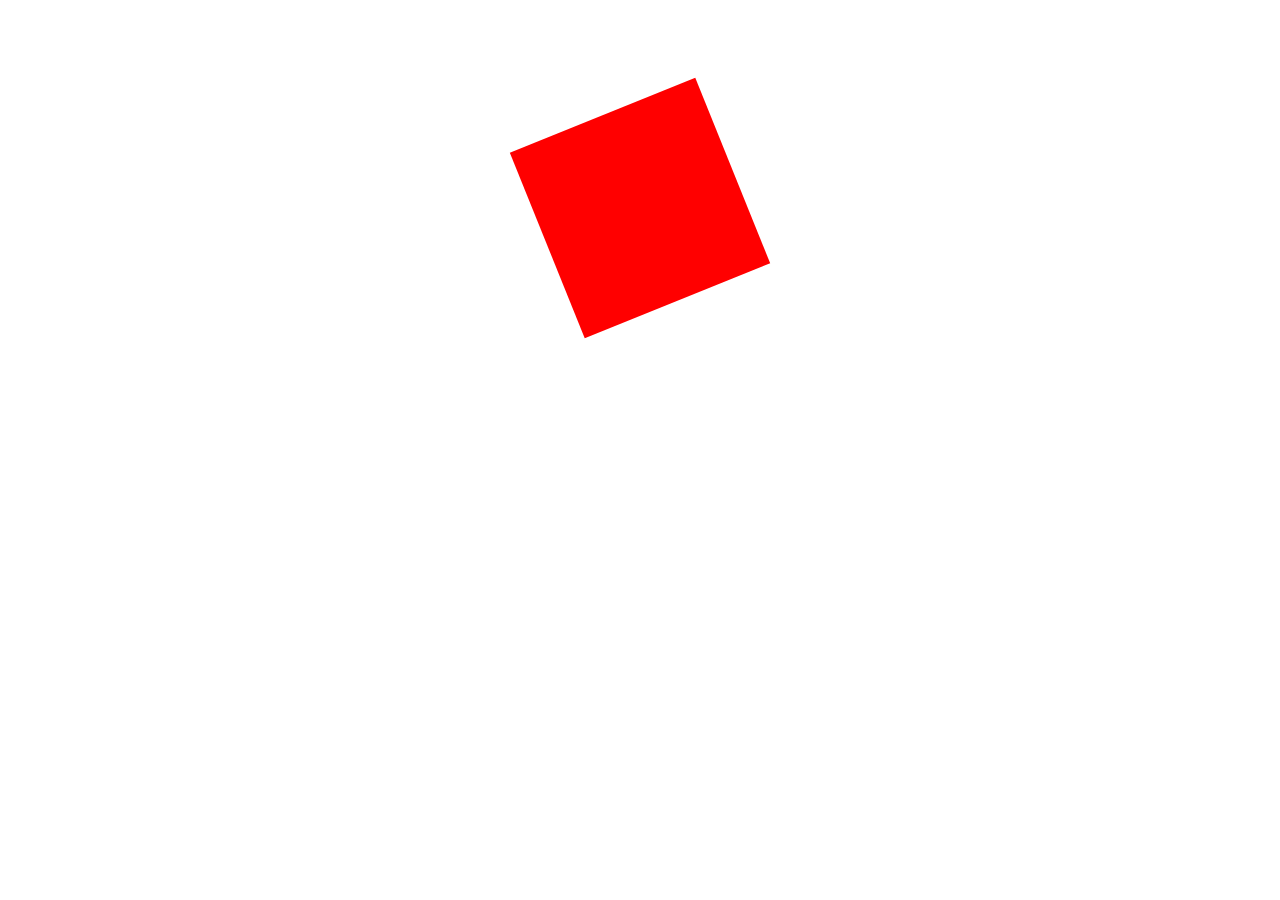
<file: js实现旋转/index.html>
<!DOCTYPE html>
<html lang="en">
  <head>
    <meta charset="UTF-8" />
    <meta http-equiv="X-UA-Compatible" content="IE=edge" />
    <meta name="viewport" content="width=device-width, initial-scale=1.0" />
    <title>Document</title>
    <style>
      div {
        height: 200px;
        width: 200px;
        background-color: red;
      }
      body {
        height: 400px;
        display: flex;
        justify-content: center;
        align-items: center;
      }
    </style>
  </head>
  <body>
    <div></div>
  </body>
  <script>
    function rotateAnimation(div) {
      let deg = 0;
      function rotation(div) {
        setInterval(() => {
          deg = degCompute(deg);
          div.style.transform = "rotate(" + deg + "deg)";
        }, 10);
      }
      function degCompute(deg) {
        if (deg <= 360) {
          return deg + 1;
        } else {
          return 0;
        }
      }
      rotation(div);
    }
    let div = document.getElementsByTagName("div")[0];
    rotateAnimation(div)
  </script>
</html>
</file>
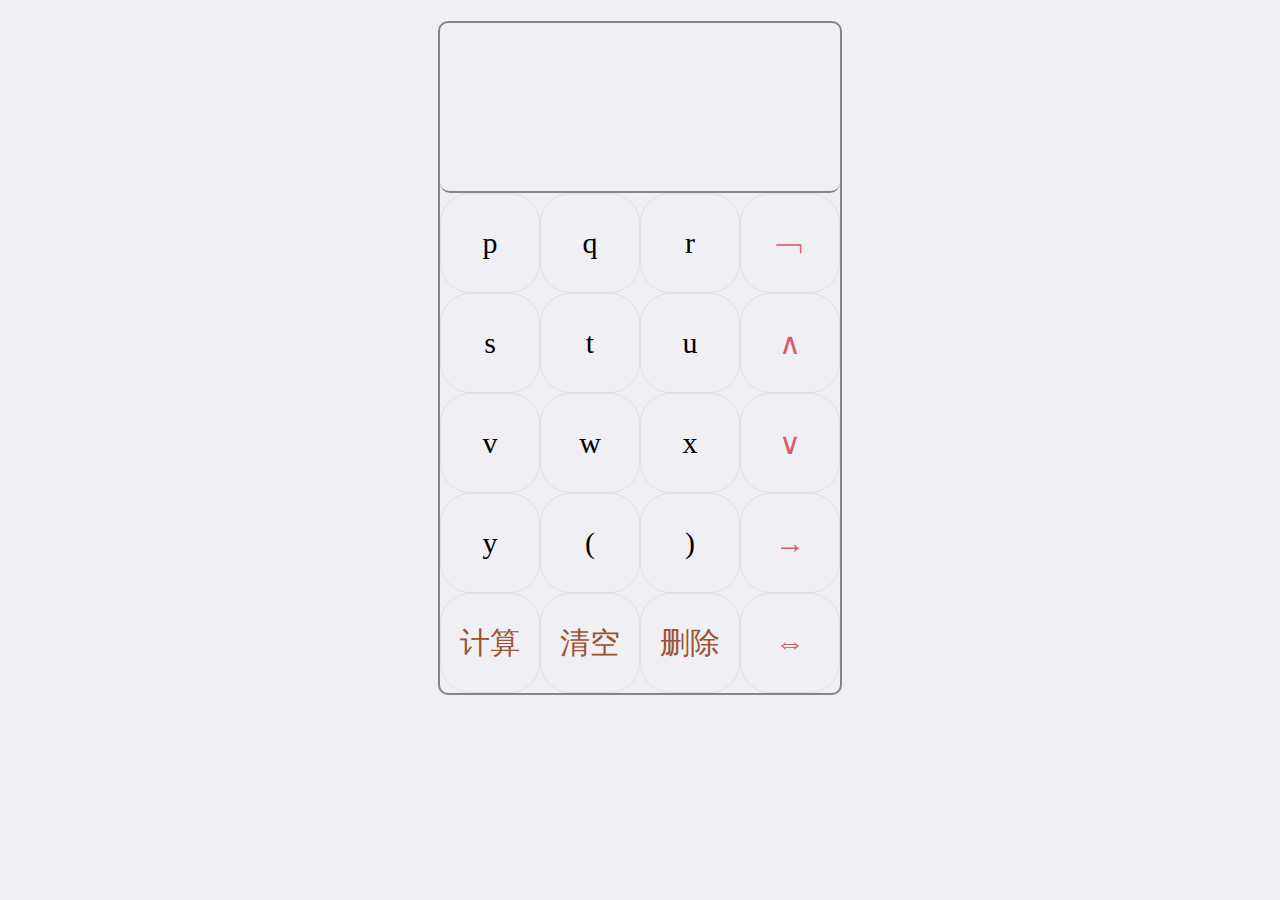
<file: 主析取范式和主合取范式计算器/index.html>
<!DOCTYPE html>
<html lang="en">
  <head>
    <meta charset="UTF-8" />
    <meta http-equiv="X-UA-Compatible" content="IE=edge" />
    <meta name="viewport" content="width=device-width, initial-scale=1.0" />
    <title>主析取范式和主合取范式计算器</title>
    <link rel="stylesheet" href="css/style.css">
  </head>
  <body>
    <div class="container">
      <div class="calctor">
        <div class="display" id="display"></div>
        <div class="button" id="p">p</div>
        <div class="button" id="q">q</div>
        <div class="button" id="r">r</div>
        <div class="button" id="﹁">﹁</div>
        <div class="button" id="s">s</div>
        <div class="button" id="t">t</div>
        <div class="button" id="u">u</div>
        <div class="button" id="∧">∧</div>
        <div class="button" id="v">v</div>
        <div class="button" id="w">w</div>
        <div class="button" id="x">x</div>
        <div class="button" id="∨">∨</div>
        <div class="button" id="y">y</div>
        <div class="button" id="(">(</div>
        <div class="button" id=")">)</div>
        <div class="button" id="→">→</div>
        <div class="button" id="calc">计算</div>
        <div class="button" id="clear">清空</div>
        <div class="button" id="delete">删除</div>
        <div class="button" id="eq">⇔</div>
      </div>
    </div>
  </body>
  <script src="js/calc.js"></script>
</html>
</file>
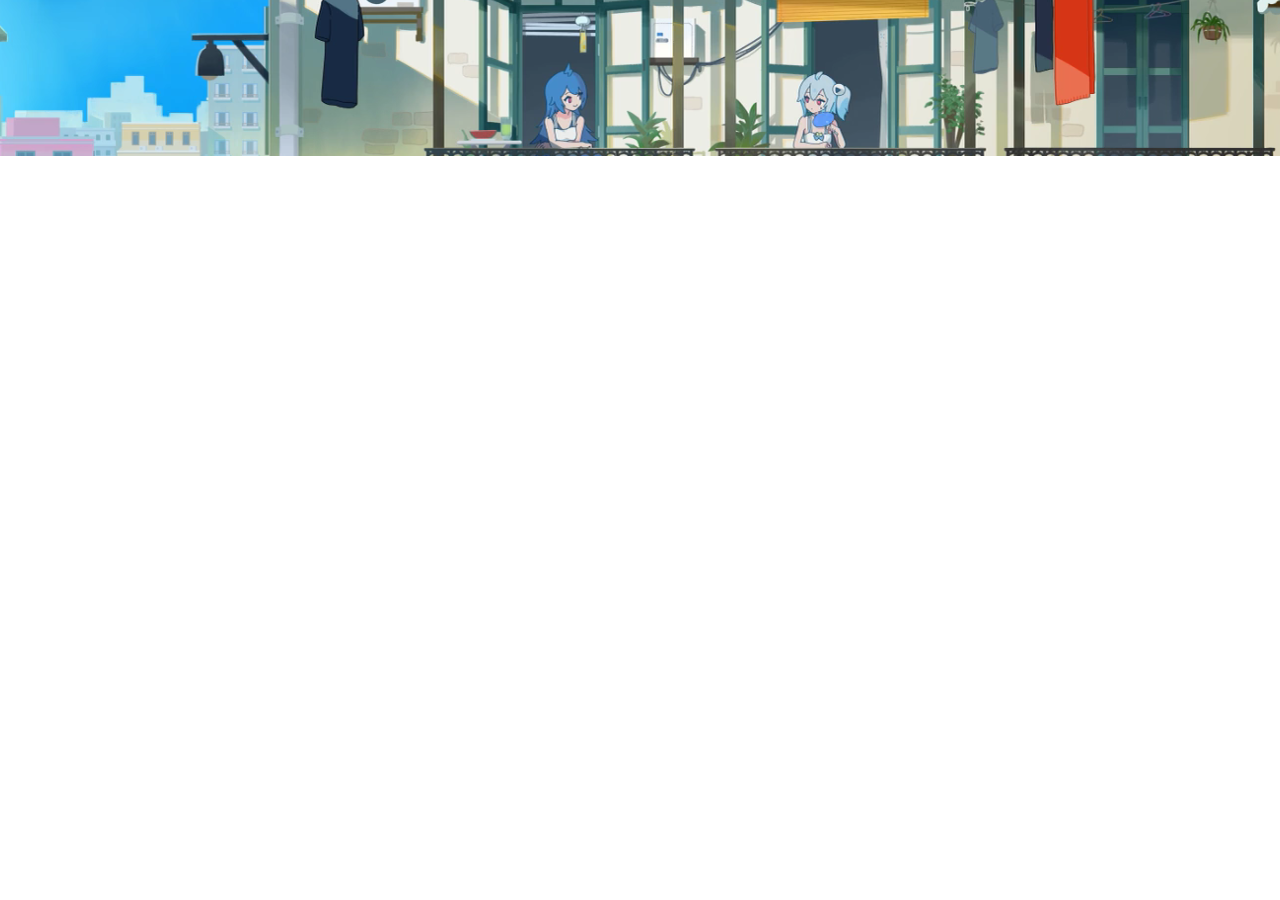
<file: 仿bilibili动态banner/index.html>
<!DOCTYPE html>
<html lang="en">
<head>
    <meta charset="UTF-8">
    <meta http-equiv="X-UA-Compatible" content="IE=edge">
    <meta name="viewport" content="width=device-width, initial-scale=1.0">
    <title>Document</title>
    <link rel="stylesheet" href="./css/style.css">
</head>
<body>
    <div class="banner">
        <div id="videoBox">
            <video src="./img/e1b7e339-16de-49a2-8044-17bf31bfd560.webm"  loop="loop" autoplay="autoplay" width="1893" height="162" data-width="2104" data-height="180"></video>
        </div>
        
    </div>
</body>
<script src="https://ajax.aspnetcdn.com/ajax/jquery/jquery-3.5.1.min.js"></script>
<script src="./js/jqMove.js"></script>
</html>
</file>
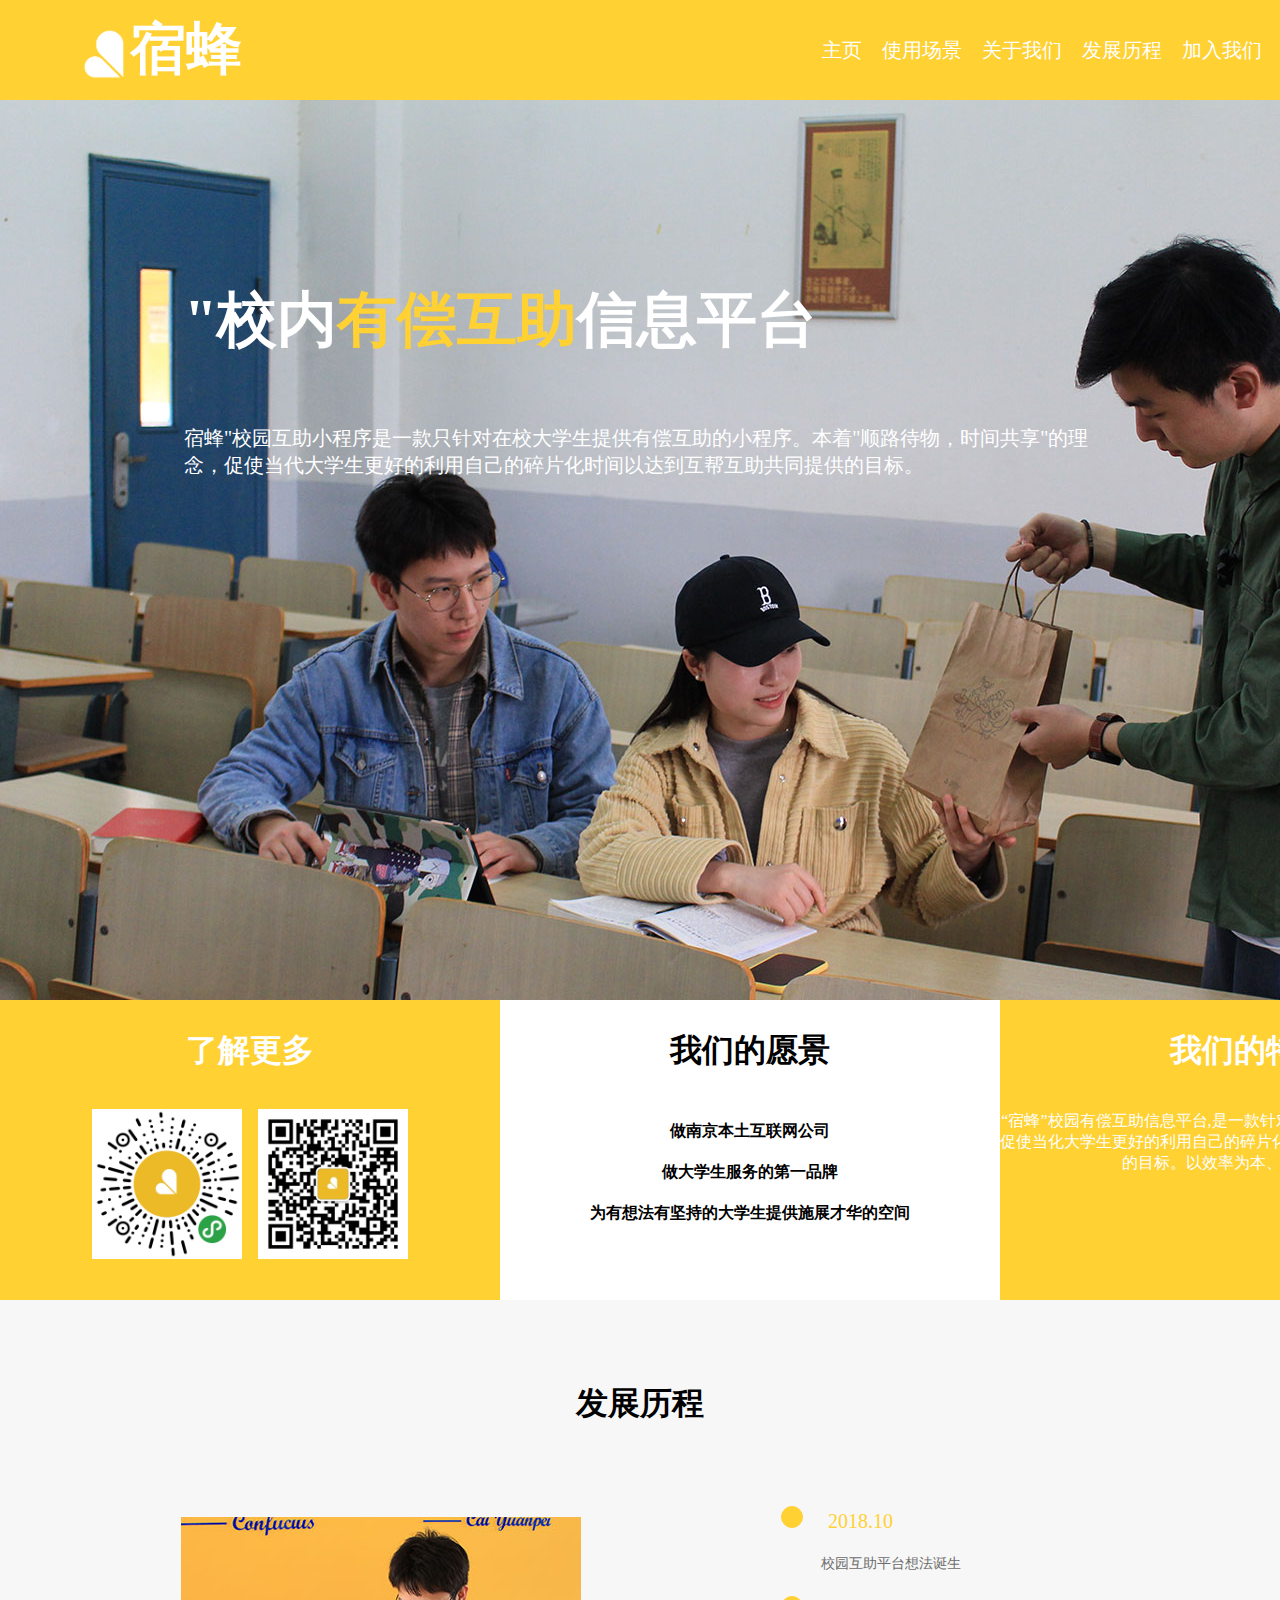
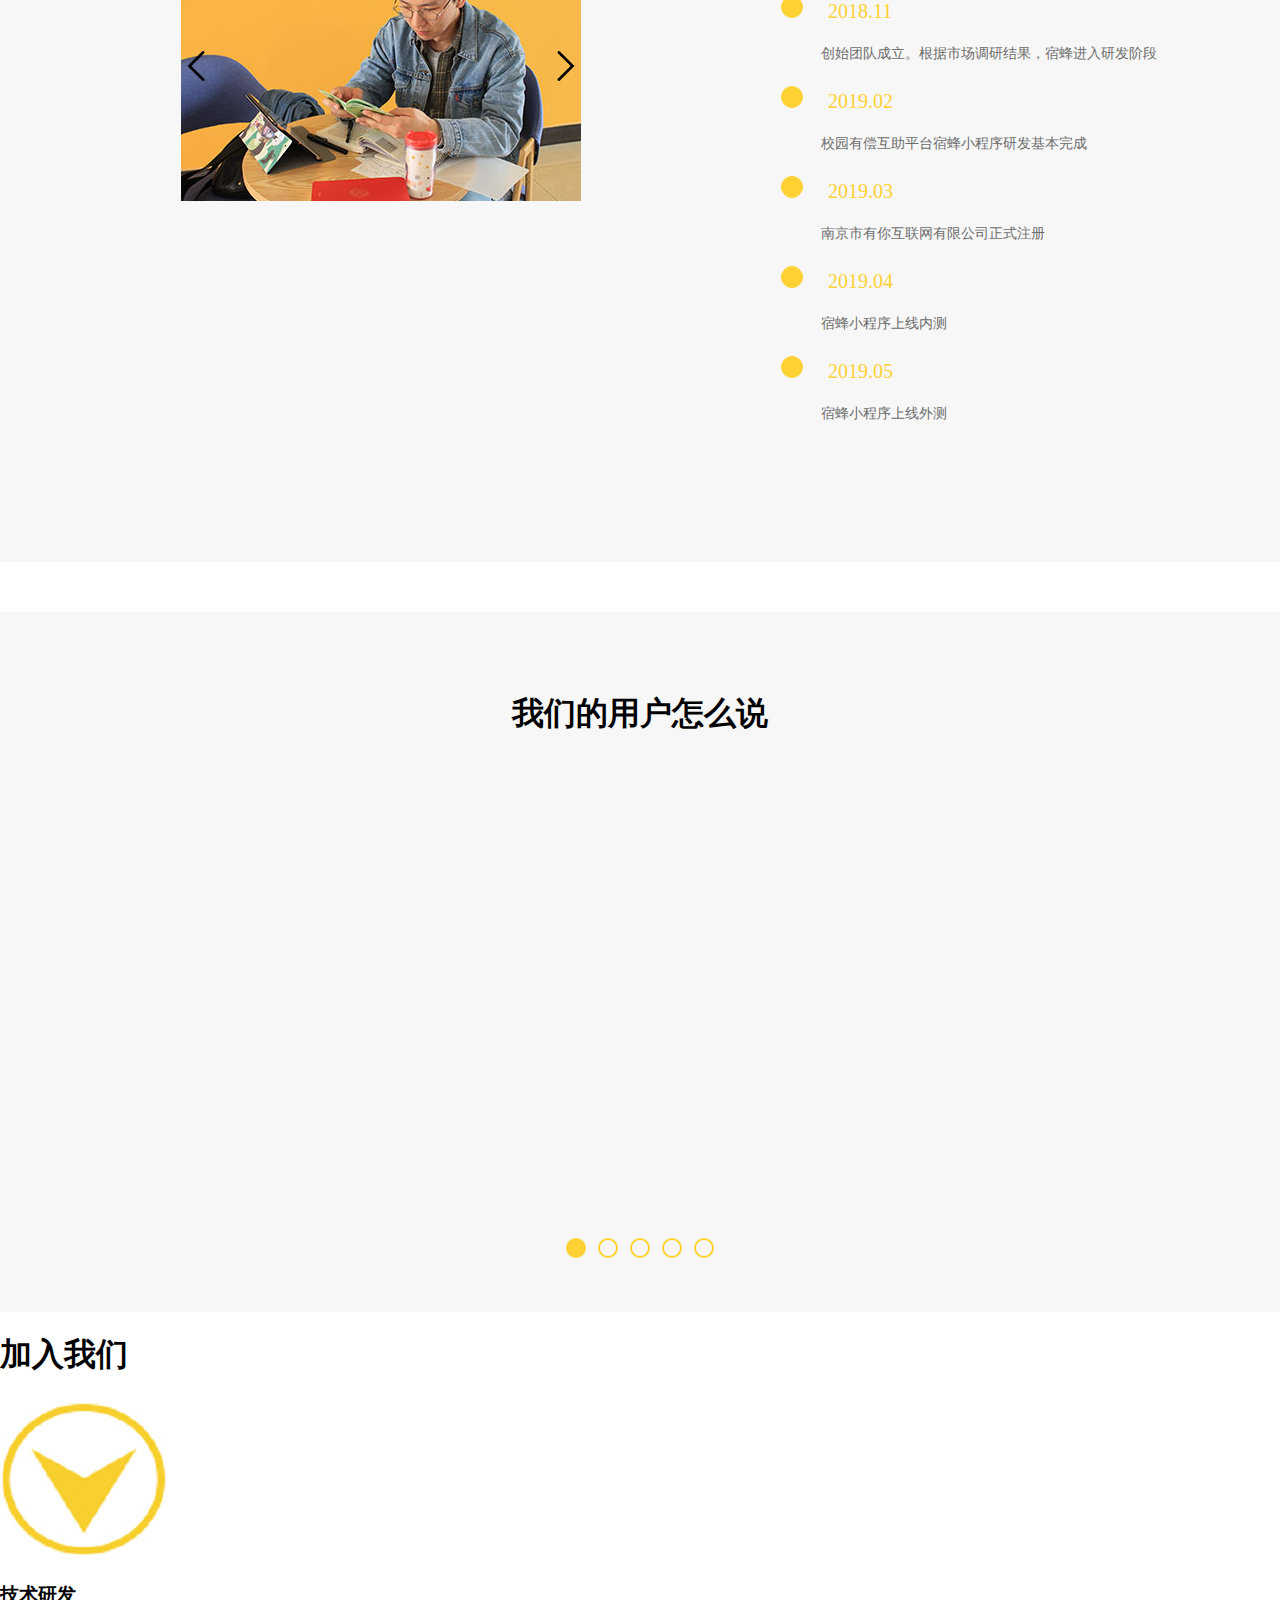
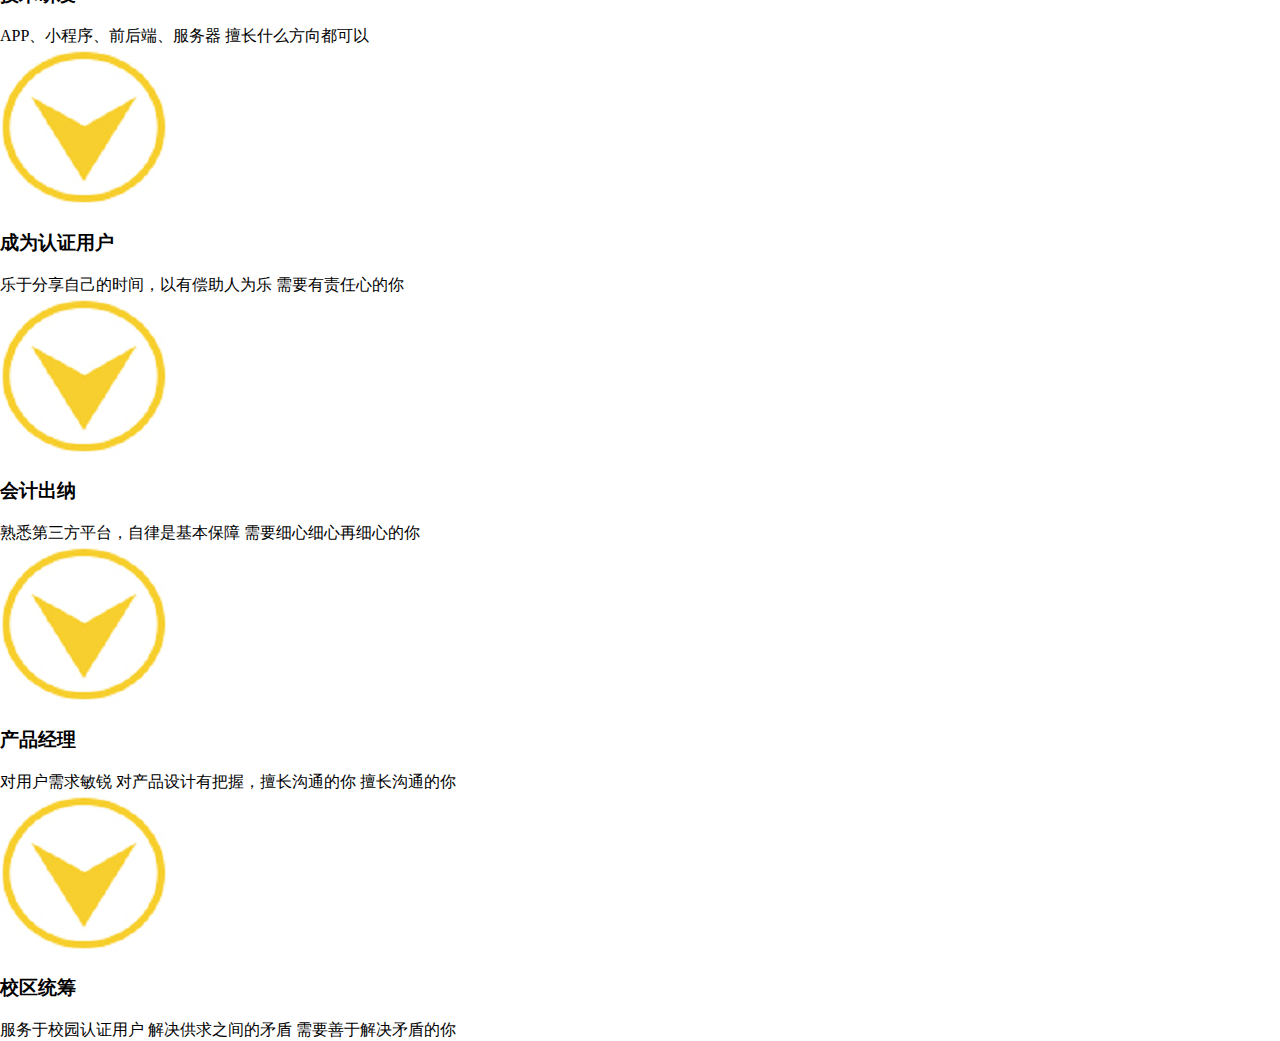
<file: 仿sufeng官网/index.html>
<!DOCTYPE html>
<html lang="en">
  <head>
    <meta charset="UTF-8" />
    <meta http-equiv="X-UA-Compatible" content="IE=edge" />
    <meta name="viewport" content="width=device-width, initial-scale=1.0" />
    <title>Document</title>
    <link rel="stylesheet" href="css/style.css" />
  </head>
  <body>
    <div class="nav" id="nav">
      <ul id="nav_ul">
        <li>宿蜂</li>
        <li id="nav_home">主页</li>
        <li>使用场景</li>
        <li>关于我们</li>
        <li id="nav_history">发展历程</li>
        <li id="nav_joinus">加入我们</li>
      </ul>
    </div>
    <!-- 防止nav固定定位脱离文档流后留白 -->
    <div class="nav_color"></div>
    <div class="banner">
      <div class="banner_title">"校内<span>有偿互助</span>信息平台</div>
      <div class="banner_text">
        宿蜂"校园互助小程序是一款只针对在校大学生提供有偿互助的小程序。本着"顺路待物，时间共享"的理念，促使当代大学生更好的利用自己的碎片化时间以达到互帮互助共同提供的目标。
      </div>
    </div>
    <div class="after_banner">
      <div>
        <h1>了解更多</h1>
        <div class="after_banner_content">
          <img src="./img/QR1.jpg" alt="" />
          <img src="./img/QR2.jpg" alt="" />
        </div>
      </div>
      <div>
        <h1>我们的愿景</h1>
        <div class="after_banner_content">
          <p>做南京本土互联网公司</p>
          <p>做大学生服务的第一品牌</p>
          <p>为有想法有坚持的大学生提供施展才华的空间</p>
        </div>
      </div>
      <div>
        <h1>我们的特色</h1>
        <div class="after_banner_content">
          <div>
            “宿蜂”校园有偿互助信息平台,是一款针对在校路带物,时间共享”的理念,促使当化大学生更好的利用自己的碎片化扩间,以达到互帮互助共同提高的目标。以效率为本、以安全为先。
          </div>
        </div>
      </div>
    </div>

    <div class="history" id="history">
      <h1>发展历程</h1>
      <div id="carousel">
        <div id="carousel_uls">
          <ul id="carousel_img_ul">
            <li><img src="./img/usageScenarios1.jpg" /></li>
            <li><img src="./img/usageScenarios2.jpg" /></li>
            <li><img src="./img/usageScenarios3.jpg" /></li>
            <li><img src="./img/usageScenarios4.jpg" /></li>
            <li><img src="./img/usageScenarios1.jpg" /></li>
          </ul>
        </div>
        <div id="carousel_buttons">
          <div id="carousel_left"><img src="./img/箭头.png" /></div>
          <div id="carousel_right"><img src="./img/箭头.png" /></div>
        </div>
      </div>
      <div class="history_record">
        <div class="history_list" id="history_list1">
          <div class="li_dot"></div>
          <div class="li_time">2018.10</div>
          <br /><span class="li_span">校园互助平台想法诞生</span><br /><br />
        </div>
        <div class="history_list" id="history_list2">
          <div class="li_dot"></div>
          <div class="li_time">2018.11</div>
          <br /><span class="li_span"
            >创始团队成立。根据市场调研结果，宿蜂进入研发阶段</span
          ><br /><br />
        </div>
        <div class="history_list" id="history_list3">
          <div class="li_dot"></div>
          <div class="li_time">2019.02</div>
          <br /><span class="li_span"
            >校园有偿互助平台宿蜂小程序研发基本完成</span
          ><br /><br />
        </div>
        <div class="history_list" id="history_list4">
          <div class="li_dot"></div>
          <div class="li_time">2019.03</div>
          <br /><span class="li_span">南京市有你互联网有限公司正式注册</span
          ><br /><br />
        </div>
        <div class="history_list" id="history_list5">
          <div class="li_dot"></div>
          <div class="li_time">2019.04</div>
          <br /><span class="li_span">宿蜂小程序上线内测</span><br /><br />
        </div>
        <div class="history_list" id="history_list6">
          <div class="li_dot"></div>
          <div class="li_time">2019.05</div>
          <br /><span class="li_span">宿蜂小程序上线外测</span><br /><br />
        </div>
      </div>
    </div>

    <div class="howtosay">
      <h1>我们的用户怎么说</h1>
      <div class="gradient_carousel">
        <ul class="gradient_text">
          <li></li>
          <li></li>
          <li></li>
          <li></li>
          <li></li>
        </ul>
        <ul class="curdots">
          <li class="curdots_li"></li>
          <li class="curdots_li"></li>
          <li class="curdots_li"></li>
          <li class="curdots_li"></li>
          <li class="curdots_li"></li>
        </ul>
      </div>
    </div>
    <div class="joinus" id="joinus">
      <h1>加入我们</h1>
      <div class="joinus_flexbox">
        <div id="yanfa" class="joinusdiv">
          <img src="./img/arrow.png" alt="" />
          <h3>技术研发</h3>
          <span>APP、小程序、前后端、服务器 擅长什么方向都可以</span>
        </div>
        <div id="renzhen" class="joinusdiv">
          <img src="./img/arrow.png" alt="" />
          <h3>成为认证用户</h3>
          <span>乐于分享自己的时间，以有偿助人为乐 需要有责任心的你</span>
        </div>
        <div id="chuna" class="joinusdiv">
          <img src="./img/arrow.png" alt="" />
          <h3>会计出纳</h3>
          <span>熟悉第三方平台，自律是基本保障 需要细心细心再细心的你</span>
        </div>
        <div id="jinli" class="joinusdiv">
          <img src="./img/arrow.png" alt="" />
          <h3>产品经理</h3>
          <span
            >对用户需求敏锐 对产品设计有把握，擅长沟通的你 擅长沟通的你</span
          >
        </div>
        <div id="joinus_blank" class="joinusdiv"></div>
        <div id="tongchou" class="joinusdiv">
          <img src="./img/arrow.png" alt="" />
          <h3>校区统筹</h3>
          <span
            >服务于校园认证用户 解决供求之间的矛盾 需要善于解决矛盾的你</span
          >
        </div>
      </div>
    </div>
  </body>
  <script src="http://libs.baidu.com/jquery/2.0.0/jquery.min.js"></script>
  <script src="./js/nav.js"></script>
  <script src="./js/data.js"></script>
  <script src="./js/carousel.js"></script>
  <script src="./js/animition.js"></script>
</html>
</file>
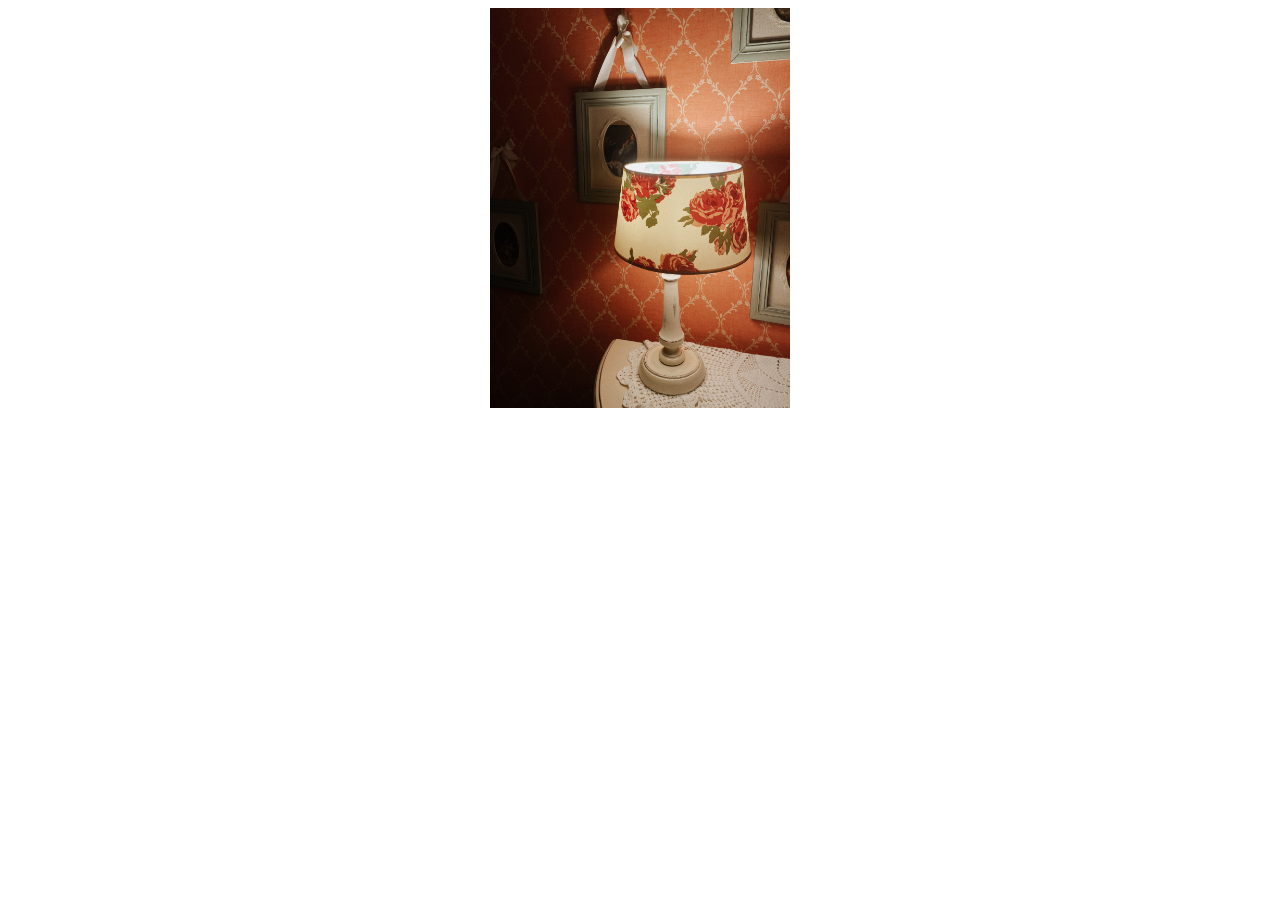
<file: 放大镜/index.html>
<!DOCTYPE html>
<html lang="en">
<head>
    <meta charset="UTF-8">
    <meta http-equiv="X-UA-Compatible" content="IE=edge">
    <meta name="viewport" content="width=device-width, initial-scale=1.0">
    <title>放大镜效果</title>
    <link rel="stylesheet" href="./css/style.css">
</head>
<body>
    <div id="img"></div>
</body>
<script src="./js/magnifier.js"></script>
</html>
</file>
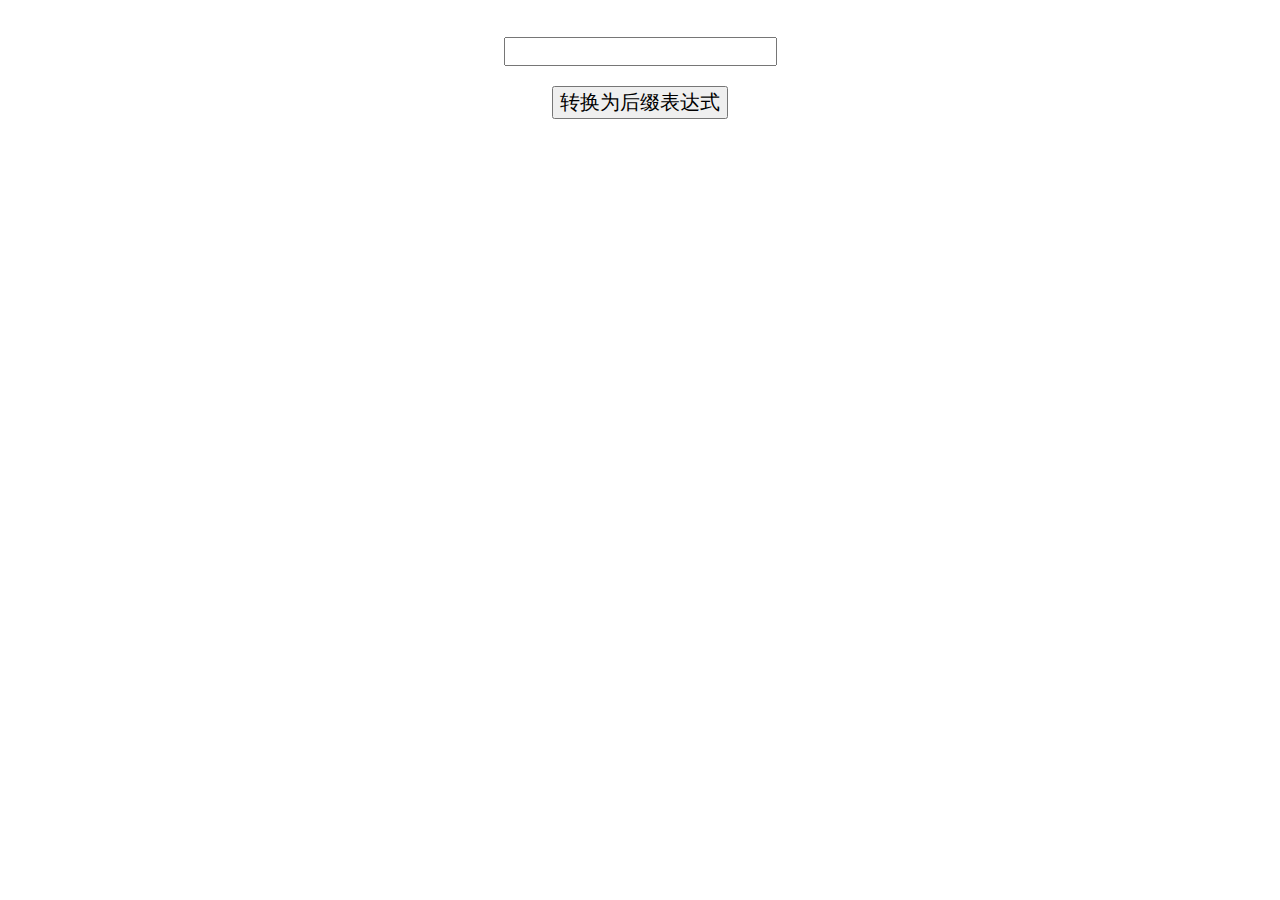
<file: 逻辑运算中缀转后缀/index.html>
<!DOCTYPE html>
<html lang="en">
  <head>
    <meta charset="UTF-8" />
    <meta http-equiv="X-UA-Compatible" content="IE=edge" />
    <meta name="viewport" content="width=device-width, initial-scale=1.0" />
    <title>Document</title>
    <style>
      .container {
        height: 200px;
        display: flex;
        justify-content: center;
        align-items: center;
        flex-direction: column;
        font-size: 20px;
      }
      input {
        font-size: 20px;
      }
      .btn {
        margin: 20px;
        font-size: 20px;
      }
      .result {
        height: 40px;
      }
    </style>
  </head>
  <body>
    <div class="container">
      <input type="text" />
      <button class="btn">转换为后缀表达式</button>
      <div class="result"></div>
    </div>
  </body>
  <script>
    var inStack = {
      "#": 0,
      "(": 1,
      "﹁": 8,
      "∧": 6,
      "∨": 4,
      ")": 10,
    };
    var outStack = {
      "#": 0,
      "(": 10,
      "﹁": 9,
      "∧": 7,
      "∨": 5,
      ")": 1,
    };
    var btn = document.getElementsByClassName("btn")[0];
    function transfer(testString) {
      var stack = [];
      stack.push("#");
      console.log(testString);
      var outputString = "";
      for (var i = 0; i < testString.length; i++) {
        if (
          testString[i] != "(" &&
          testString[i] != "﹁" &&
          testString[i] != "∨" &&
          testString[i] != "∧" &&
          testString[i] != ")"
        ) {
          outputString += testString[i];
        } else if (testString[i] == ")") {
          while (stack[stack.length - 1] != "(") {
            outputString += stack.pop();
          }
          stack.pop();
        } else {
          while (outStack[testString[i]] <= inStack[stack[stack.length - 1]]) {
            outputString += stack.pop();
          }
          stack.push(testString[i]);
        }
      }
      while (stack.length > 1) {
        outputString += stack.pop();
      }
      console.log(outputString);
      return outputString;
    }

    btn.onclick = function () {
      var string = document.getElementsByTagName("input")[0].value;
      var result = document.getElementsByClassName("result")[0];
      result.innerHTML = transfer(string);
    };
  </script>
</html>
</file>
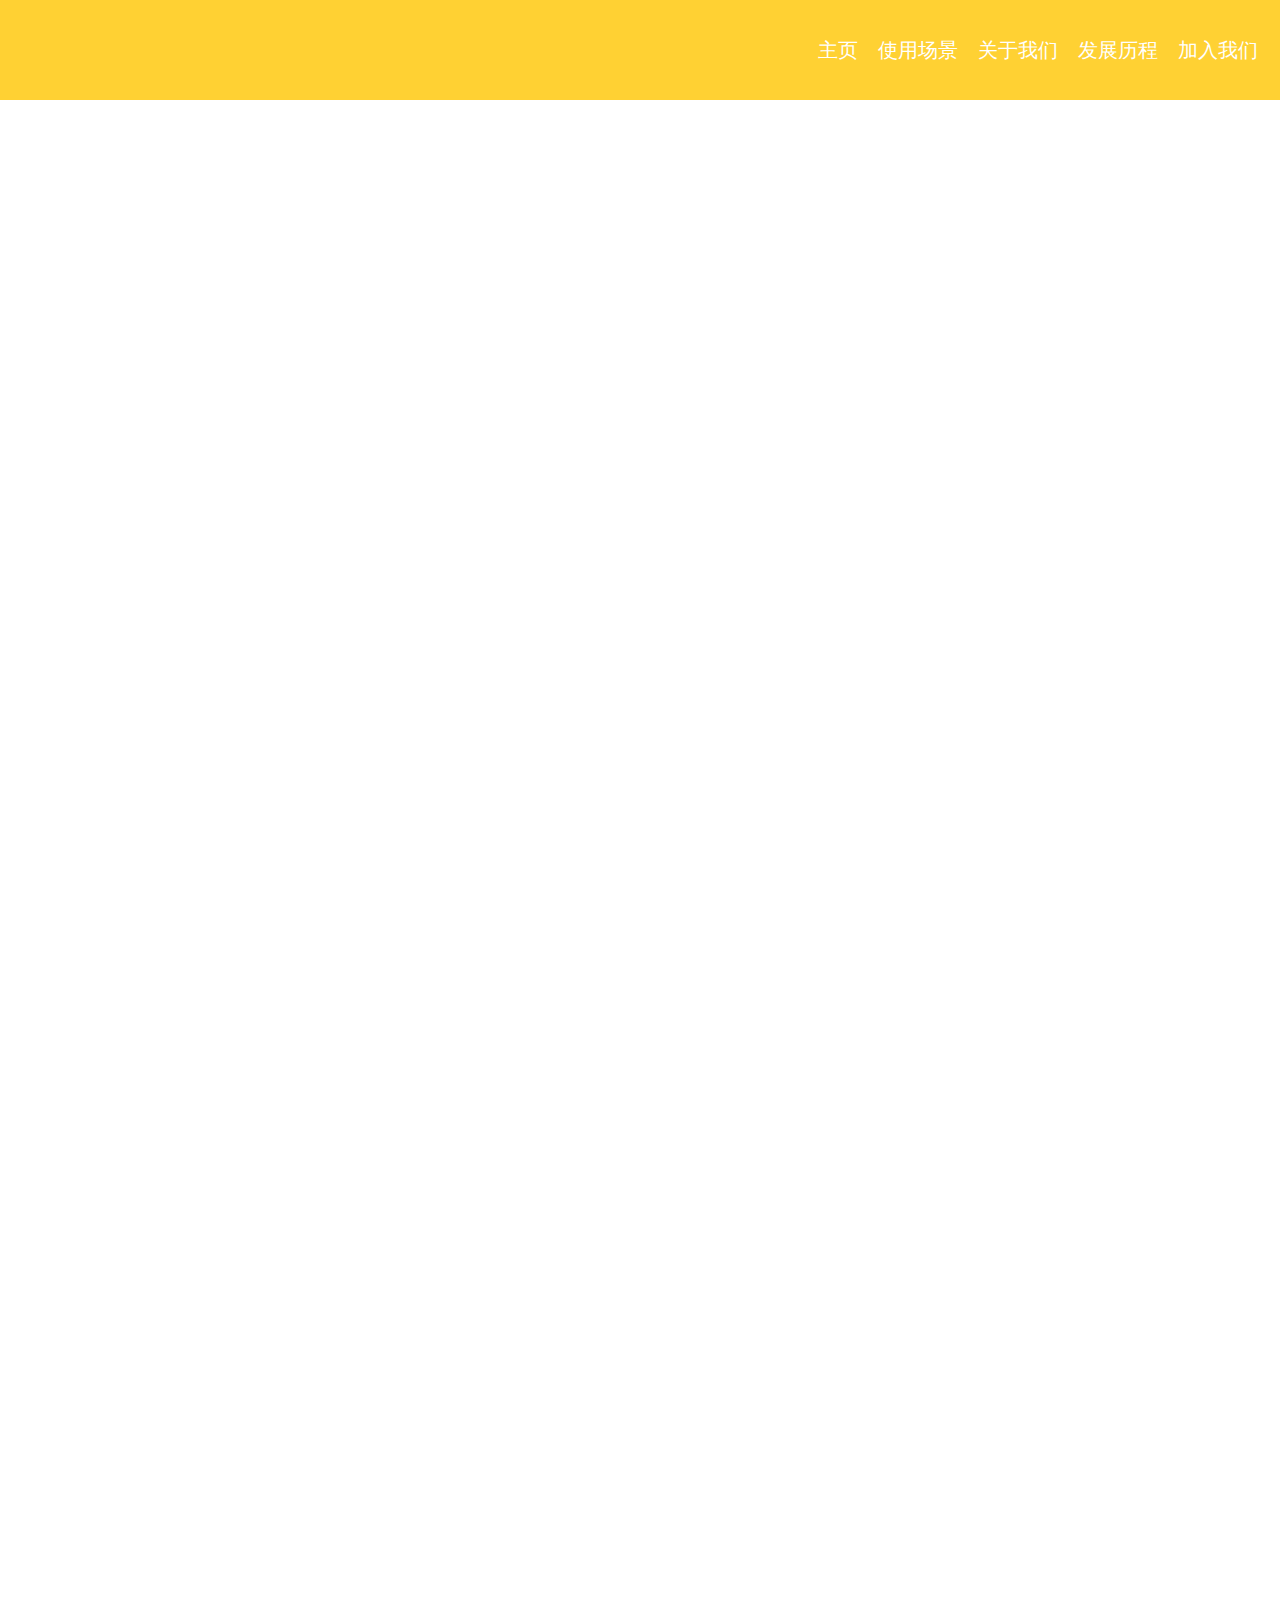
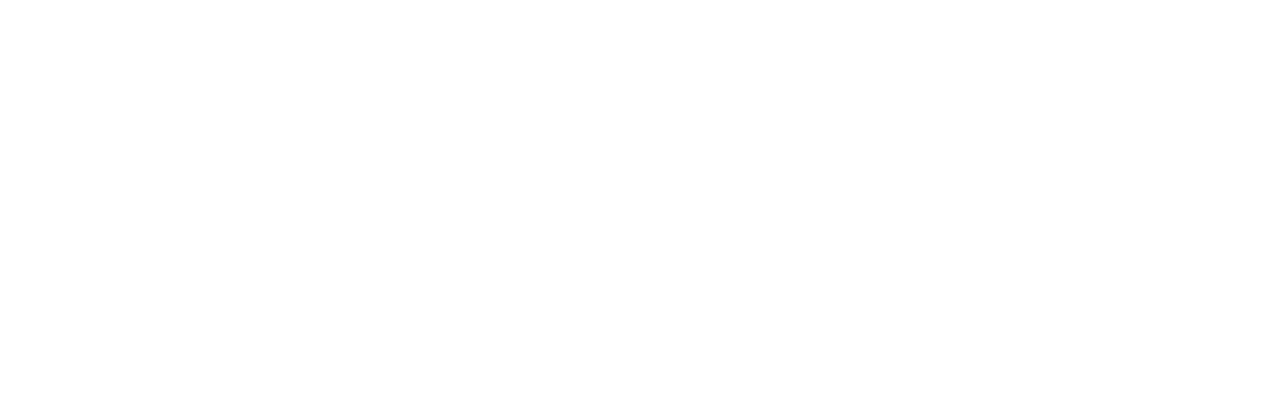
<file: 顶部导航栏滚动缩放/index.html>
<!DOCTYPE html>
<html lang="en">
<head>
    <meta charset="UTF-8">
    <meta http-equiv="X-UA-Compatible" content="IE=edge">
    <meta name="viewport" content="width=device-width, initial-scale=1.0">
    <title>Document</title>
    <link rel="stylesheet" href="css/style.css">
</head>
<body>
    <div class="nav" id="nav">
        <ul id="nav_ul">
            <li>主页</li>
            <li>使用场景</li>
            <li>关于我们</li>
            <li>发展历程</li>
            <li>加入我们</li>
        </ul>
    </div>
    <div class="content"></div>
</body>
<script src="./js/scroll.js"></script>
</html>
</file>
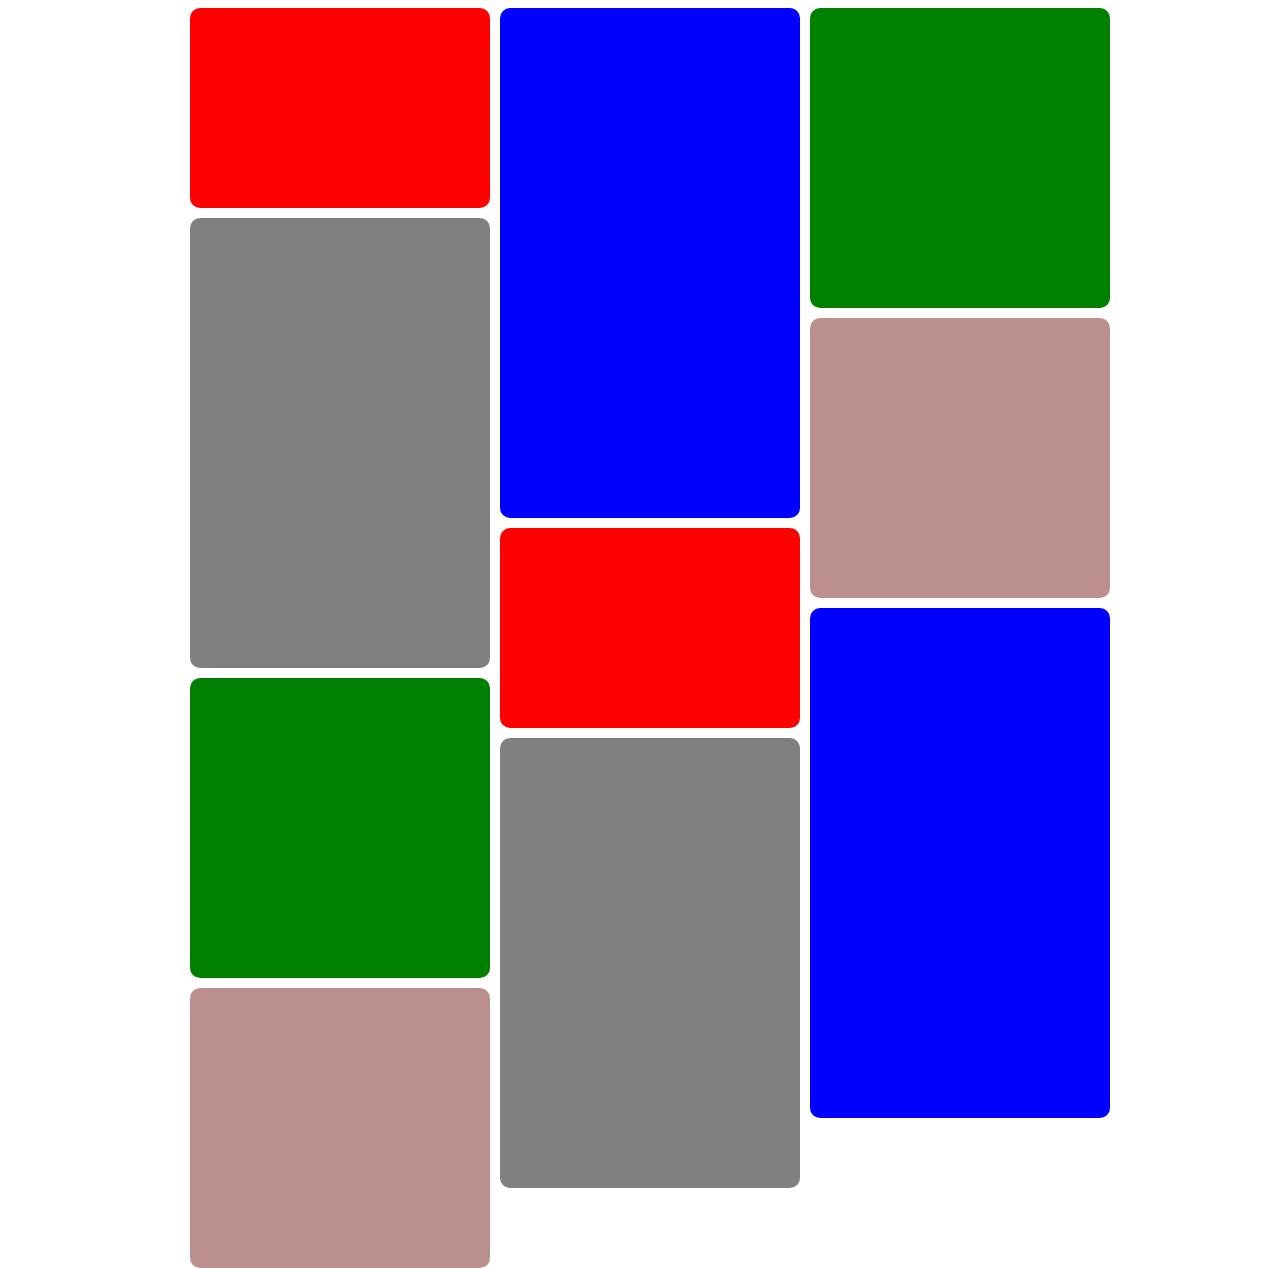
<file: water-fall/water-fall.html>
<!DOCTYPE html>
<html lang="en">
<head>
    <meta charset="UTF-8">
    <meta http-equiv="X-UA-Compatible" content="IE=edge">
    <meta name="viewport" content="width=device-width, initial-scale=1.0">
    <title>Document</title>
    <link rel="stylesheet" href="style.css">
</head>
<body>
    <div class="container">
        <div class="item item1"></div>
        <div class="item item2"></div>
        <div class="item item3"></div>
        <div class="item item4"></div>
        <div class="item item5"></div>
        <div class="item item1"></div>
        <div class="item item2"></div>
        <div class="item item3"></div>
        <div class="item item4"></div>
        <div class="item item5"></div>
    </div>
</body>
<script src="water-fall.js"></script>
</html>
</file>
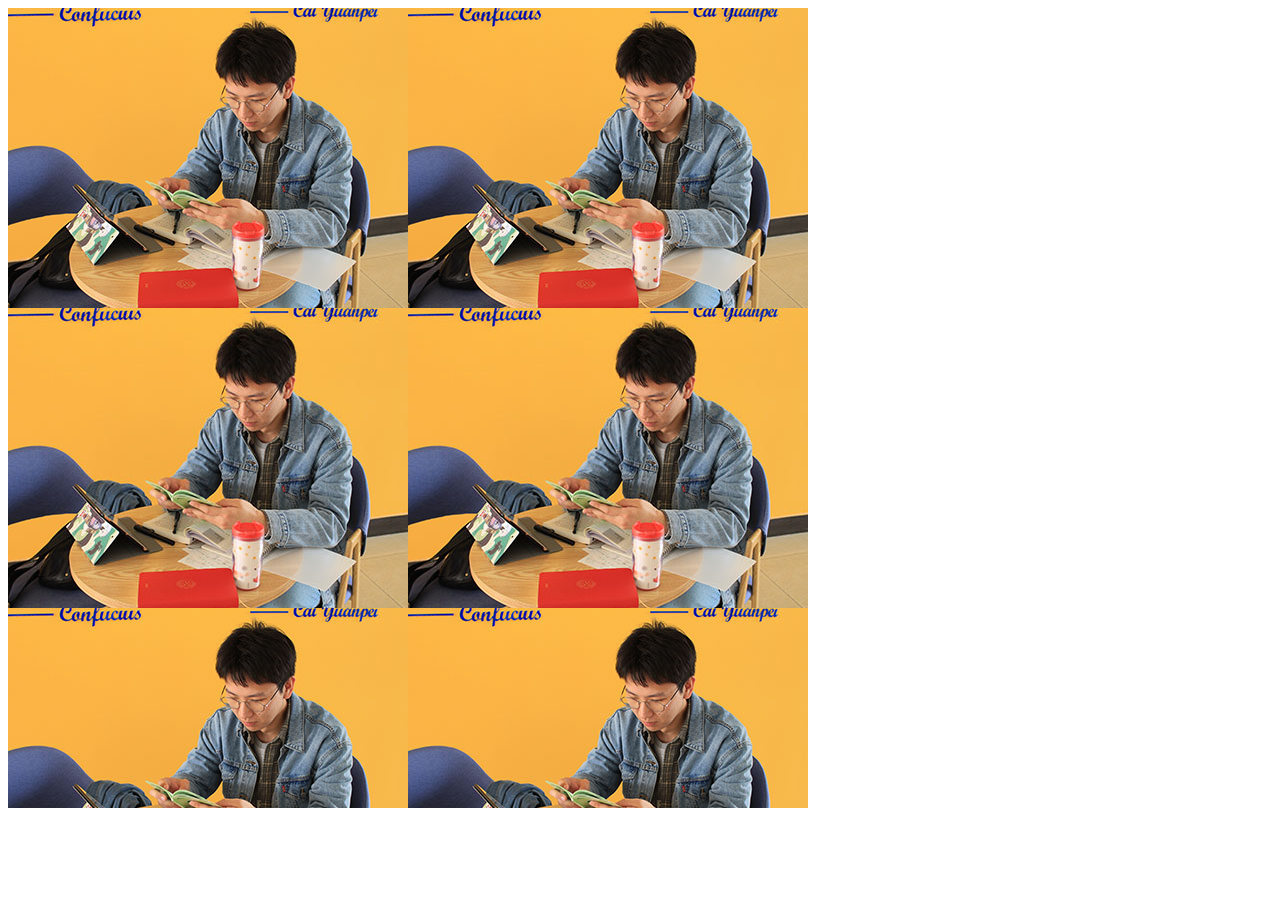
<file: 仿sufeng官网/test.html>
<!DOCTYPE html>
<html lang="en">
<head>
    <meta charset="UTF-8">
    <meta http-equiv="X-UA-Compatible" content="IE=edge">
    <meta name="viewport" content="width=device-width, initial-scale=1.0">
    <title>Document</title>
    <style>
        .d{
            height: 800px;
            width:800px;
            background-color: red;
            transition: 0.5s ease;
            background-image:url("img/usageScenarios1.jpg");
        }
        .active{
            height: 800px;
            background-color: red;
            transition: 0.5s ease;
            width: 800px;
            background-image:url("img/usageScenarios2.jpg");
        }
    </style>
</head>
<body>
    <div class="d"></div>
</body>
<script>
    var div = document.querySelectorAll(".d");
    div[0].onmousemove=function(){
        div[0].className="active";
    }
    div[0].onmouseleave=function(){
        div[0].className="d";
    }
</script>
</html>
</file>
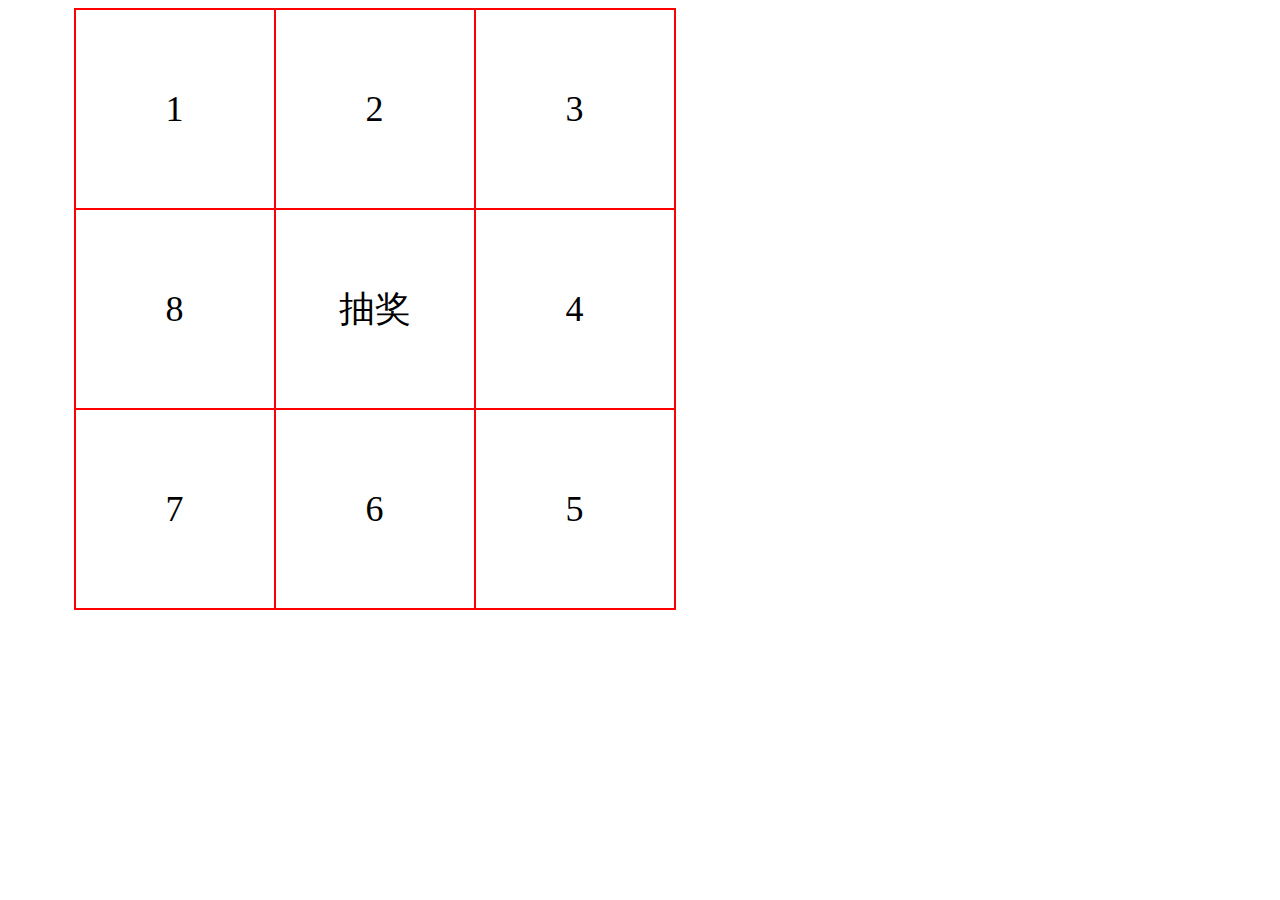
<file: 抽奖/lottery.html>
<!DOCTYPE html>
<html lang="en">
  <head>
    <meta charset="UTF-8" />
    <meta http-equiv="X-UA-Compatible" content="IE=edge" />
    <meta name="viewport" content="width=device-width, initial-scale=1.0" />
    <title>抽奖</title>
    <link rel="stylesheet" href="./style.css" />
  </head>
  <body>
    <div id="container">
      <div id="menu">
        <div id="one" class="item">1</div>
        <div id="two" class="item">2</div>
        <div id="three" class="item">3</div>
        <div id="eight" class="item">8</div>
        <div id="button">抽奖</div>
        <div id="four" class="item">4</div>
        <div id="seven" class="item">7</div>
        <div id="six" class="item">6</div>
        <div id="five" class="item">5</div>
      </div>
      <div id="display"></div>
    </div>
  </body>
  <script src="./main.js"></script>
</html>
</file>
<file: 主析取范式和主合取范式计算器/css/style.css>
body {
    background-color: #f0f0f4;
  }
  .container {
    height: 700px;
    /* width: 200px; */
    display: flex;
    justify-content: center;
    align-items: center;
    flex-direction: column;
    font-size: 20px;
    /* border:1px solid black; */
  }
  .calctor {
    display: flex;
    flex-wrap: wrap;
    box-sizing: border-box;
    height: 674px;
    width: 404px;
    border: 2px solid rgb(134, 132, 132);
    border-radius: 10px;
  }
  .display {
    box-sizing: border-box;
    border: 0px;
    height: 170px;
    width: 500px;
    padding: 40px;
    padding-left: 8px;
    padding-right: 8px;
    /* border: 1px solid red; */
    border-bottom: 2px solid rgb(134, 132, 132);
    border-radius: 10px;
    font-size: 20px;
    text-align: center;
    word-wrap: break-word;
    overflow: auto;
  }
  .button {
    /* background-color: blue; */
    box-sizing: border-box;
    height: 100px;
    width: 100px;
    border: 1px solid rgb(228, 222, 222);
    display: flex;
    justify-content: center;
    align-items: center;
    font-size: 30px;
    border-radius: 30px;
    /* 禁止选中文字 */
    -moz-user-select: none; /*火狐*/

    -webkit-user-select: none; /*webkit浏览器*/

    -ms-user-select: none; /*IE10*/

    -khtml-user-select: none; /*早期浏览器*/

    user-select: none;
  }
  .button:hover {
    background-color: rgb(238, 231, 231);
    cursor: pointer;
  }
  #﹁,
  #∧,
  #∨,
  #→,
  #eq {
    color: #db5a6b;
  }
  #calc,
  #clear,
  #delete {
    color: #9c5333;
  }
</file>
<file: 仿bilibili动态banner/css/style.css>
body{
    padding: 0;
    margin: 0;
}
.banner{
    height: 156px;
    /* width: 150px; */
    overflow: hidden;
    display: flex;
    justify-content: center;
    align-items: center;
}
#videoBox{
    height: 156px;
    /* transition: 0.3s; */
    /* transform: translateX(-50px); */
}
/* #videoBox:hover{
    transform: translateX(-50px);
} */
video{
    object-fit: cover;
    transform: translateX(36px) translateY(-4.5px);
    
    /* transform: translateY(-4.5px);    */
}
</file>
<file: 仿sufeng官网/css/style.css>
/* *{
    padding: 0px;
} */
body {
  margin: 0px;
}
.nav {
  width: 100%;
  height: 100px;
  background-color: rgb(255, 209, 51);
  position: fixed;
  z-index: 10;
  top: 0px;
  left: 0px;
}
.nav_color {
  width: 100%;
  height: 100px;
  background-color: rgb(255, 209, 51);
}
.nav ul {
  display: flex;
  align-items: center;
  /* align-items依据自身高度判断，而不是父级元素 */
  flex-direction: row;
  margin: 0;
  margin-left: 50%;
  /* margin-right: 10%; */
  height: 100px;
}
.nav ul li {
  color: white;
  list-style: none;
  font-size: 20px;
  margin: 0 10px;
}
.nav ul li:first-child {
  position: relative;
  left: -560px;
  font-weight: 600;
  font-size: 56px;
}
.nav ul li:first-child::before {
  content: "";
  background-image: url(../img/logo.png);
  background-size: contain;
  position: absolute;
  left: -50%;
  top: 12px;
  /* display: inline-block; */
  width: 60px;
  height: 60px;
  /* border:1px solid red; */
}
.content {
  height: 2000px;
}
.banner {
  width: 100%;
  height: 900px;
  /* margin-top: 100px; */
  /* border: 1px solid red; */
  background-image: url("../img/banner.jpg");
  background-repeat: no-repeat;
  background-size: cover;
  /* background-position-y: -50px; */
}
.banner_title {
  color: white;
  font-size: 60px;
  font-weight: 600;
  padding-top: 180px;
  padding-left: 184px;
  padding-bottom: 64px;
}
.banner_title span {
  color: rgb(255, 209, 51);
}
.banner_text {
  color: white;
  font-size: 20px;
  font-weight: lighter;
  padding-left: 184px;
  width: 936px;
}
.after_banner {
  display: flex;
  justify-content: space-between;
  height: 300px;
  /* border:1px solid red; */
}
.after_banner div {
  /* height: 300px; */
  /* display: inline-block; */
  /* border:1px solid red; */
  /* width: 33.3%; */
  background-color: rgb(255, 209, 51);
  text-align: center;
  color: white;
  padding-top: 8px;
  /* padding-top: 60px; */
  /* border: 1px solid red; */
}
.after_banner > div:nth-child(2) {
  background-color: white;
  color: black;
}
.after_banner > div:nth-child(2) div {
  background-color: white;
  color: black;
}
.after_banner_content {
  height: 180px;
  width: 500px;
  /* border: 1px solid red; */
  /* background-color: #000; */
}
.after_banner_content img {
  width: 150px;
  height: 150px;
  margin: 6px;
}
.after_banner_content p {
  font-weight: 600;
  padding: 2px;
}

.history {
  background-color: rgb(247, 247, 247);
  height: 800px;
  border: 1px solid rgba(0, 0, 0, 0);
  padding-top: 60px;
  position: relative;
}
.history h1 {
  text-align: center;
}
#carousel {
  position: absolute;
  margin-left: 180px;
  /* margin: auto; */
  /* overflow: hidden; */
  top: 200px;
  display: inline-block;
}
#carousel_uls {
  width: 400px;
  height: 300px;
  overflow: hidden;
  /* border: 1px solid red; */
}
#carousel_img_ul {
  list-style: none;
  height: 300px;
  width: 2000px;
  left: 0px;
  top: 0px;
  padding: 0px;
}
#carousel_img_ul li {
  float: left;
  width: 400px;
  height: 300px;
}
#carousel_img_ul li img {
  /* position: absolute; */
  width: 100%;
  height: 100%;
}
#carousel_buttons {
  position: absolute;
  height: 30px;
  width: 400px;
  /* border:1px solid red; */
  top: 50%;
  display: flex;
  z-index: 1;
}

#carousel_buttons div:nth-child(1) {
  transform: rotate(180deg);
}
#carousel_buttons div:nth-child(2) {
  margin-left: 340px;
}
#carousel_buttons img {
  width: 30px;
  height: 30px;
}

#carousel_buttons div:hover {
  background-color: rgba(88, 87, 86, 0.2);
  cursor: pointer;
}

.history_record {
  text-align: left;
  display: flexbox;
  margin-left: 780px;
  margin-top: 80px;
  font-size: 20px;
  color: rgb(255, 209, 51);
  /* border: 1px solid red; */
}
.li_span {
  margin-left: 40px;
  font-size: 14px;
  /* border: 1px solid red; */
  color: rgb(109, 109, 109);
}
.li_time {
  display: inline-block;
  margin-left: 20px;
  height: 40px;
  /* border: 1px solid red; */
}
.li_dot {
  display: inline-block;
  height: 20px;
  width: 20px;
  /* border: 1px solid red; */
  background-color: rgb(255, 209, 51);
  border: 1px solid rgb(255, 209, 51);
  border-radius: 50%;
  transition: 0.5s ease;
}
.li_dot_active {
  display: inline-block;
  height: 20px;
  width: 20px;
  /* border: 1px solid red; */
  background-color: white;
  border: 1px solid rgb(255, 209, 51);
  border-radius: 50%;
  transition: 0.5s ease;
}

.howtosay {
  height: 700px;
  background-color: rgb(247, 247, 247);
  position: relative;
  margin-top: 50px;
}
.howtosay h1 {
  text-align: center;
  margin: 0;
  padding: 80px;
}
.gradient_carousel {
  position: absolute;
  left: 50%;
  transform: translateX(-50%);
  width: 1100px;
  /* overflow: hidden; */
}
.gradient_text {
  list-style: none;
  padding-top: 180px;
  height: 600px;
  width: 1100px;
  /* border: 2px solid rgb(255, 209, 51); */
  padding: 0px;
  padding-top: 200px;
  
  /* margin-left: -1000px; */
}
.gradient_text li {
  position: absolute;
  height: 500px;
  width: 1100px;
  text-align: center;
  /* border: 1px solid red; */
  font-size: 18px;
  opacity: 0;
  transition: 1s ease;
}
.gradient_text li:nth-child(1) {
  opacity: 1;
}
.curdots {
  list-style: none;
  position: absolute;
  top: 400px;
  /* left: 408px; */
  left: 50%;
  transform: translateX(-50%);
  padding: 0px;
}
.curdots li {
  float: left;
  border: 2px solid rgb(255, 209, 51);
  border-radius: 50%;
  height: 16px;
  width: 16px;
  margin: 6px;
  cursor: pointer;
  transition: 1s ease;
}
.curdots li:nth-child(1) {
  background-color: rgb(255, 209, 51);
}
.gradient_text > li > div {
  width: 150px;
  height: 150px;
  border-radius: 50%;
  border: 4px solid rgb(255, 209, 51);
  left: 50%;
  top: -180px;
  transform: translateX(-50%);
  position: absolute;
}
.gradient_text > li:nth-child(1) > div{
    background-image: url("../img/users1.jpg");
    background-size: cover;
}
.gradient_text > li:nth-child(2) > div{
    background-image: url("../img/users2.jpg");
    background-size: cover;
   
}
.gradient_text > li:nth-child(3) > div{
    background-image: url("../img/users3.jpg");
    background-size: cover;
    
}
.gradient_text > li:nth-child(4) > div{
    background-image: url("../img/users4.jpg");
    background-size: cover;
}
.gradient_text > li:nth-child(5) > div{
    background-image: url("../img/users5.jpg");
    background-size: cover;
}
.gradient_text li span{
    color: rgb(255, 209, 51);
    font-size: 50px;
    font-family: Arial;
    font-weight: bolder;
}
</file>
<file: 放大镜/css/style.css>
body{
    display: flex;
    justify-content: center;
}
#img{
    height: 400px;
    width: 300px;
    background-image: url(../img/img.jpg);
    background-size: 300px 400px;
    background-repeat: no-repeat;
}
#img[zoomed]{
    background-size: 600px 800px;
    background-position: calc(var(--x)*100%) calc(var(--y)*100%);
}
</file>
<file: 顶部导航栏滚动缩放/css/style.css>
body{
    margin: 0px;
}
.nav{
    width: 100%;
    height: 100px;
    background-color: rgb(255, 209, 51);
    position: fixed;
    top: 0px;
    left: 0px;
}
.nav ul{
    display: flex;
    align-items: center;
    /* align-items依据自身高度判断，而不是父级元素 */
    flex-direction:row;
    margin: 0;
    margin-left: 60%;
    height: 100px;
}
.nav ul li{
    color: white;
    list-style: none;
    font-size: 20px;
    margin:0 10px;
    
}
.content{
    height: 2000px;
}
</file>
<file: water-fall/style.css>
:root{
    --itemWidth:300;
    --col:3;
}
body{
    display: flex;
    justify-content: center;
}
.container{
    position: relative;
    width: calc(var(--itemWidth)*var(--col)*1px);
}
.item{
    width: calc(var(--itemWidth)*1px);
    position: absolute;
    border-radius: 10px;
}
.item1{
    background-color: red;
    height: 200px;
}
.item2{
    background-color: blue;
    height: 510px;
}
.item3{
    background-color: green;
    height: 300px;
}
.item4{
    background-color: gray;
    height: 450px;
}
.item5{
    background-color: rosybrown;
    height: 280px;
}
</file>
<file: 抽奖/style.css>
#menu {
    display: flex;
    height: 600px;
    width: 600px;
    flex-wrap: wrap;
    border: 1px red solid;
    
}
#menu > * {
    height: 200px;
    width: 200px;
    border: 1px red solid;
    box-sizing: border-box;
    /* box-sizing设置出现的问题 */
    display: flex;
    justify-content: center;
    align-items: center;
    font-size: 36px;
    cursor: pointer;
}
#display {
    height: 600px;
    width: 400px;
    font-size: 60px;
    display: flex;
    justify-content: center;
    align-items: center;

}
#container {
    display: flex;
    justify-content:space-around;
    align-items: center;
}
.focus {
    background-color: red;
}
</file>
